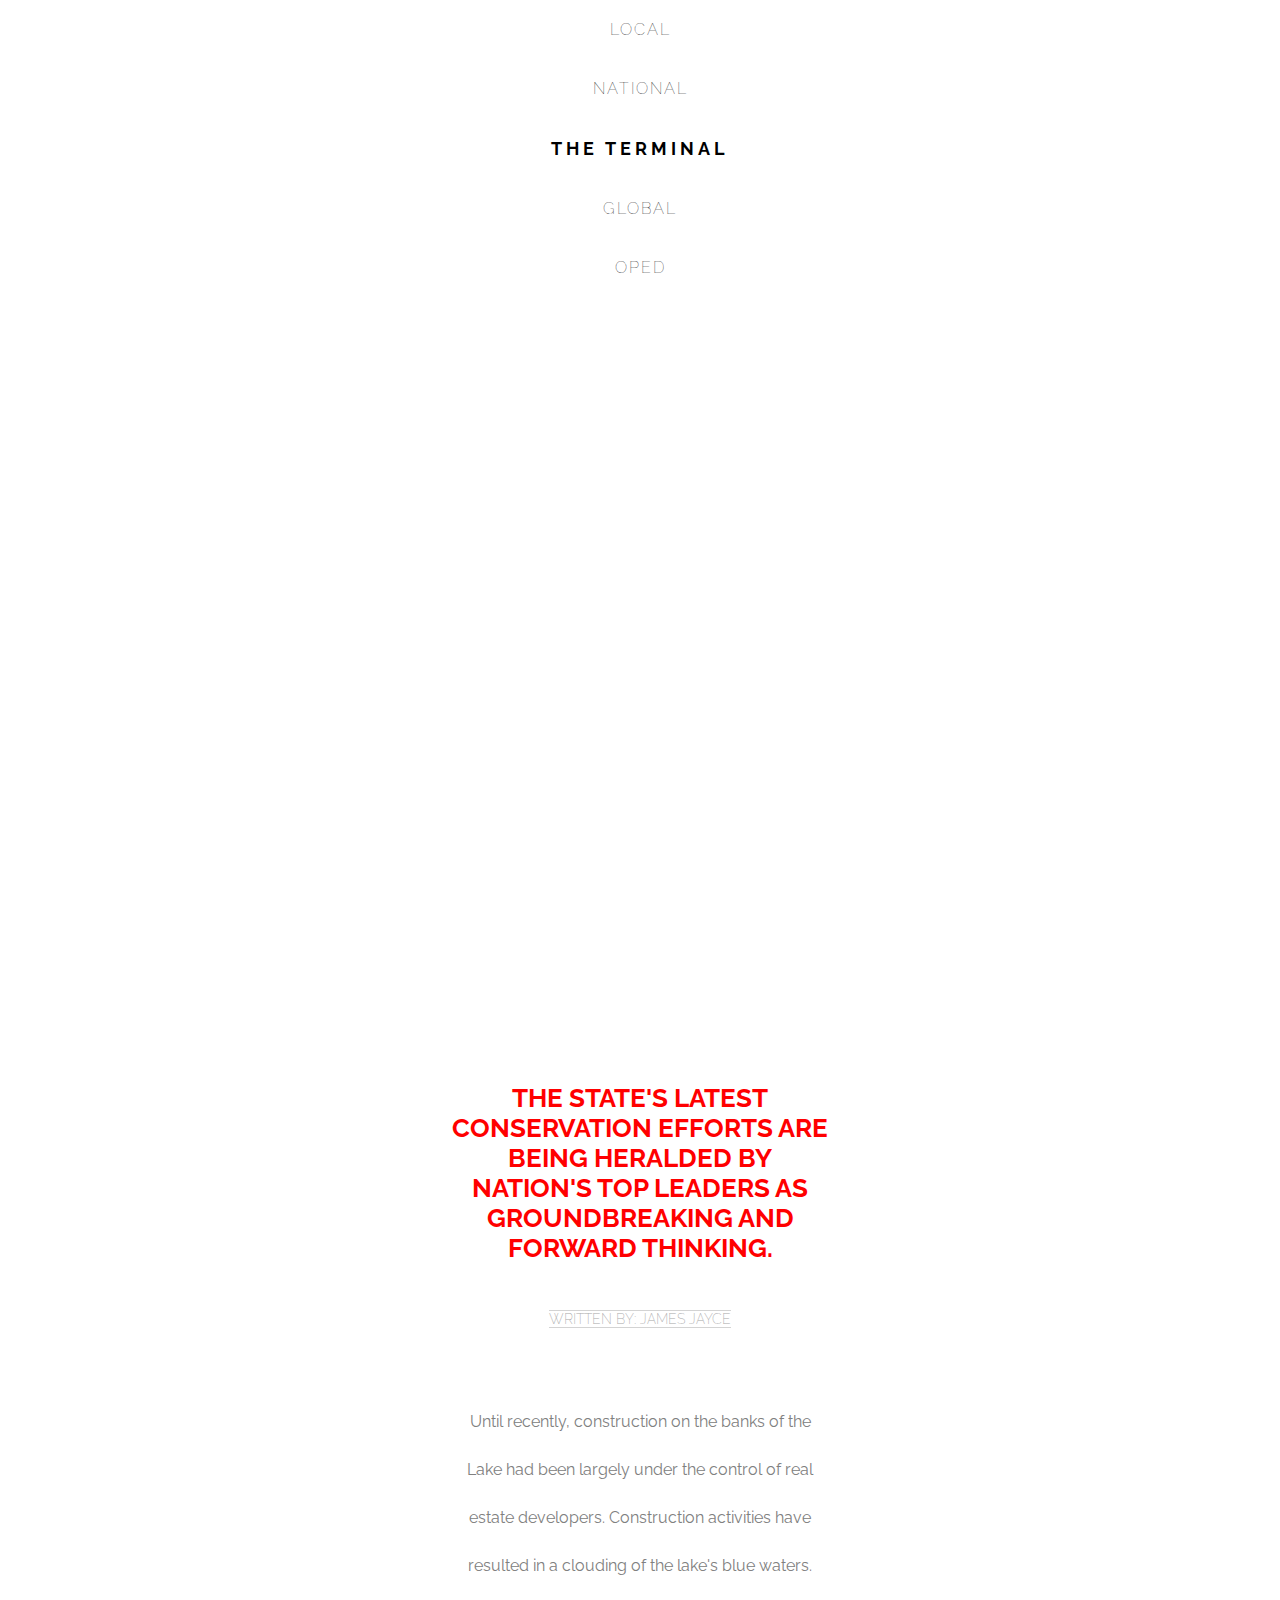
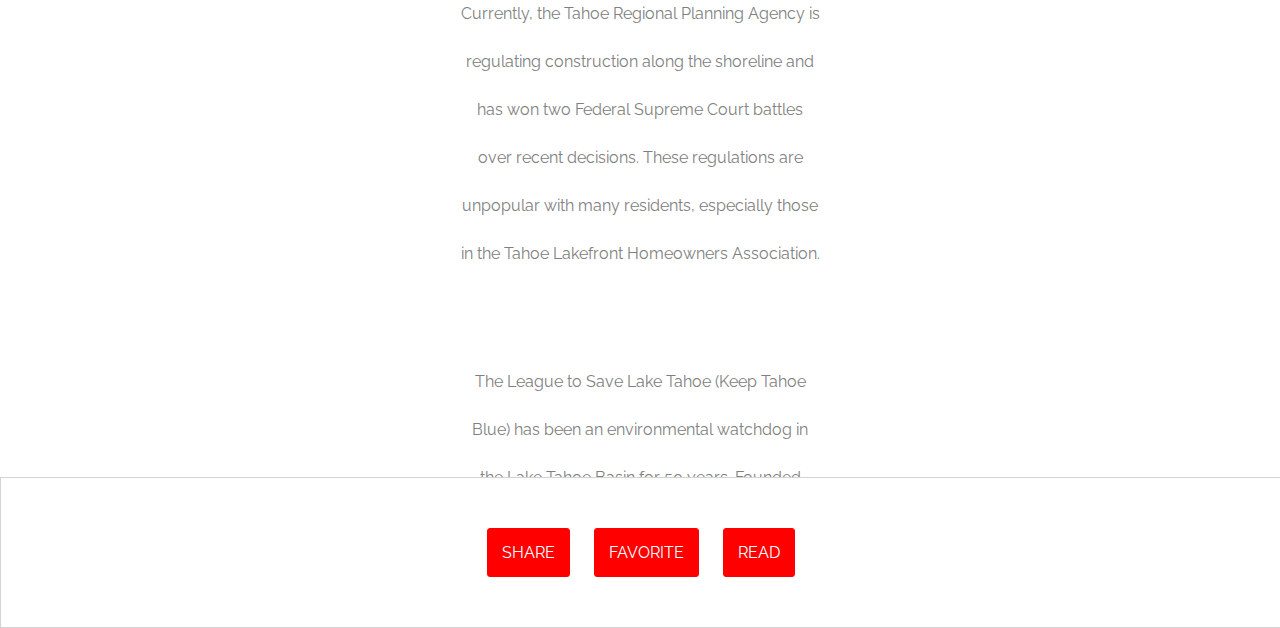
<file: css01/index.html>
<!DOCTYPE html>
<html>
<head>
  <title>The Terminal - Your Source for Fact-Based News</title>
  <link href="https://fonts.googleapis.com/css?family=Amatic+SC|Raleway:100,200,600,700" rel="stylesheet">
  <link rel="stylesheet" href="style.css">
</head>
<body>

  <nav class="navigation">
    <ul>
      <li>LOCAL</li>
      <li>NATIONAL</li>
      <li class="logo">THE TERMINAL</li>
      <li>GLOBAL</li>
      <li>OPED</li>
      <li class="donate">DONATE</li>
    </ul>
  </nav>

  <div id="banner">
    <div class="content">
      <h1>Conservation Efforts at Lake Tahoe Being Praised by Nation's Leaders</h1>
    </div>
  </div>

  <div id="main" class="content">
    <h3>THE STATE'S LATEST CONSERVATION EFFORTS ARE BEING HERALDED BY NATION'S TOP LEADERS AS GROUNDBREAKING AND FORWARD THINKING.</h3>
    <span class="byline">WRITTEN BY: JAMES JAYCE</span>
    <p>Until recently, construction on the banks of the Lake had been largely under the control of real estate developers. Construction activities have resulted in a clouding of the lake's blue waters. Currently, the Tahoe Regional Planning Agency is regulating construction along the shoreline and has won two Federal Supreme Court battles over recent decisions. These regulations are unpopular with many residents, especially those in the Tahoe Lakefront Homeowners Association.</p>

    <p>The League to Save Lake Tahoe (Keep Tahoe Blue) has been an environmental watchdog in the Lake Tahoe Basin for 50 years. Founded when a proposal to build a four-lane highway around the lake (with a bridge over the entrance to Emerald Bay) was proposed in 1957, the League has thwarted poorly designed development projects and environmentally unsound planning. The League embraces responsible and diversified use of the Lake's resources while protecting and restoring its natural attributes.</p>

    <div class="pull-quote">
      <h2>"THE LEAGUE EMBRACES RESPONSIBLE AND DIVERSIFIED USE OF THE LAKE'S RESOURCES WHILE PROTECTING AND RESTORING ITS NATURAL ATTRIBUTES"</h2>
    </div>

    <p>Since 1980, the Lake Tahoe Interagency Monitoring Program (LTIMP) has been measuring stream discharge and concentrations of nutrients and sediment in up to 10 tributary streams in the Lake Tahoe Basin, California-Nevada. The objectives of the LTIMP are to acquire and disseminate the water quality information necessary to support science-based environmental planning and decision making in the basin. The LTIMP is a cooperative program with support from 12 federal and state agencies with interests in the Tahoe Basin. This data set, together with more recently acquired data on urban runoff water quality, is being used by the Lahontan Regional Water Quality Control Board to develop a program (mandated by the Clean Water Act) to limit the flux of nutrients and fine sediment to the Lake.</p>

    <p>UC Davis remains a primary steward of the lake. The UC Davis Tahoe Environmental Research Center is dedicated to research, education and public outreach, and to providing objective scientific information for restoration and sustainable use of the Lake Tahoe Basin. Each year, it produces a well-publicized "State of the Lake" assessment report.</p>
  </div>

  <div class="share">
    <a href="#">SHARE</a>
    <a href="#">FAVORITE</a>
    <a href="#">READ</a>
  </div>

</body>
</html>
</file>
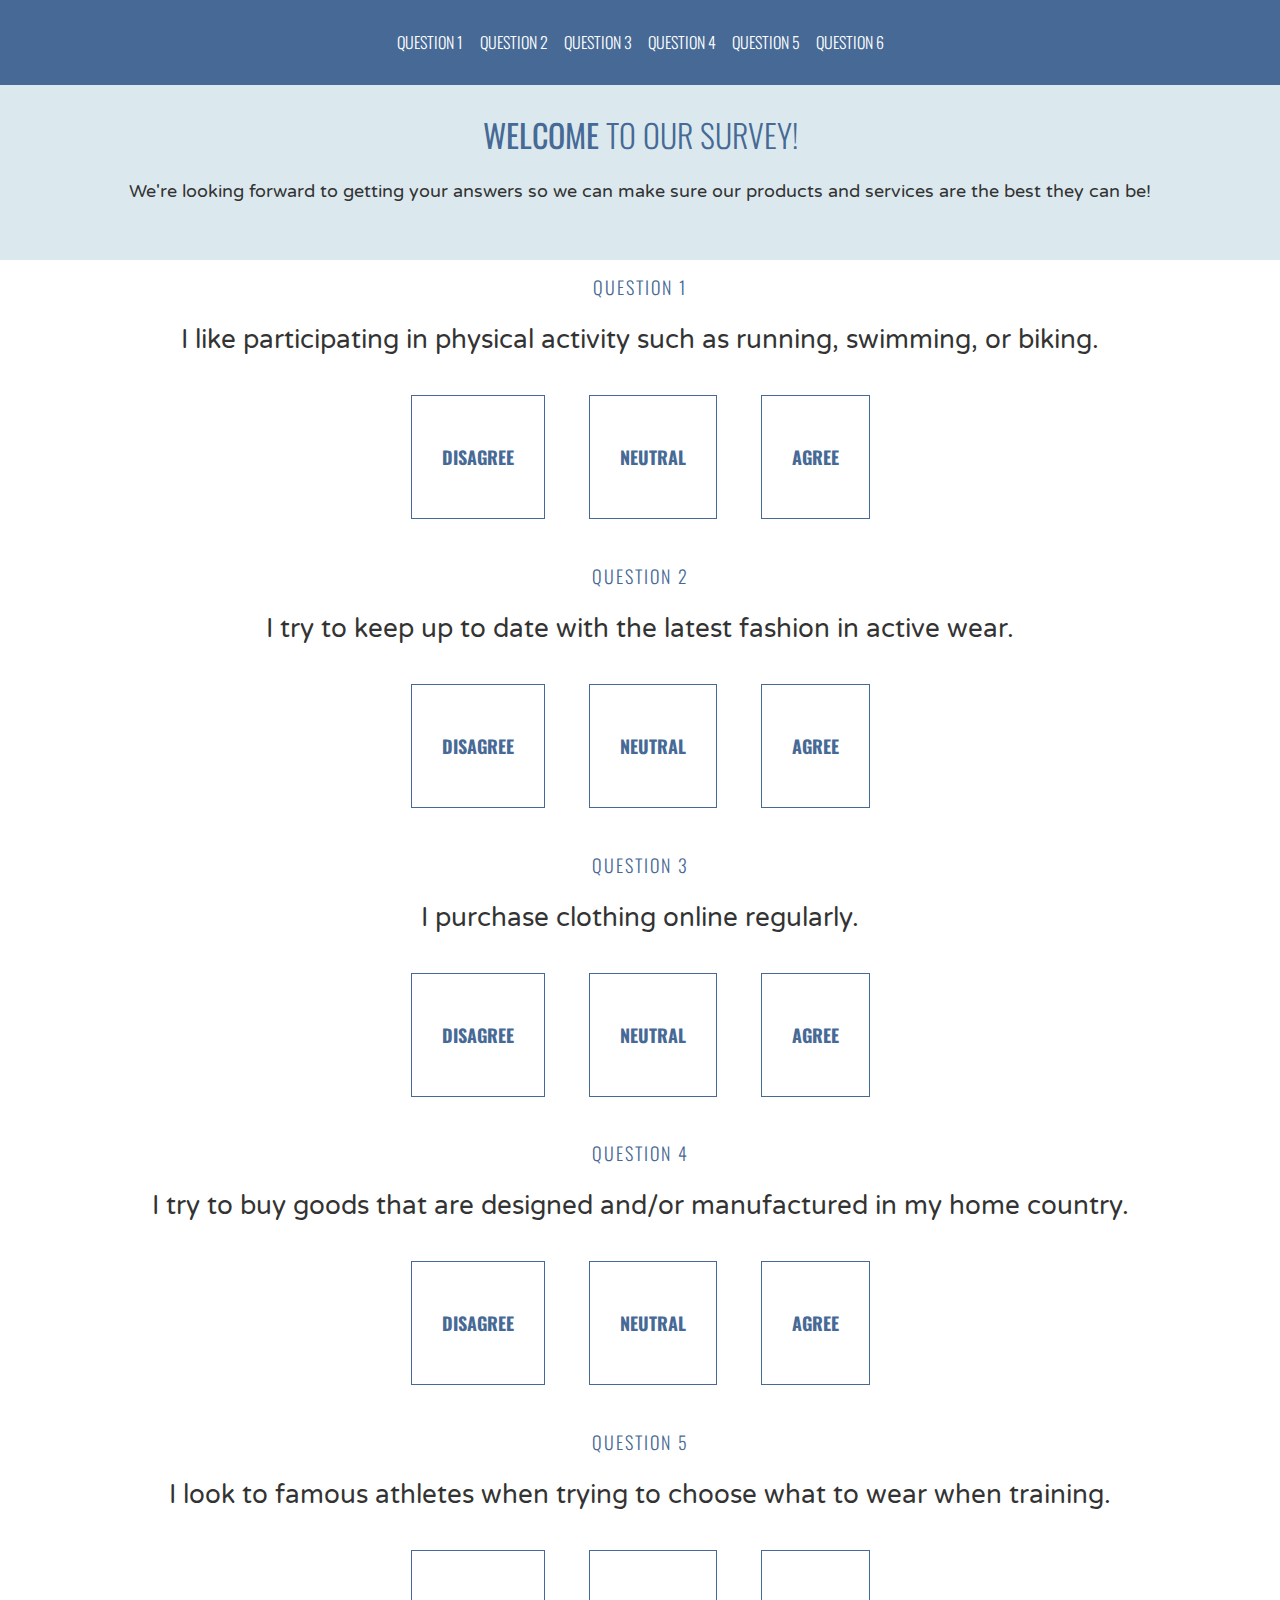
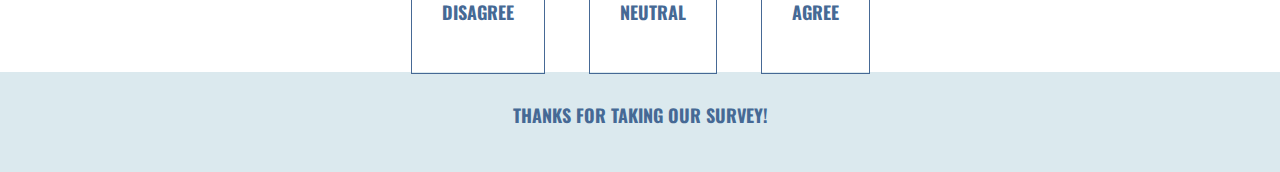
<file: css03/index.html>
<!DOCTYPE html>
<html>
<head>
  <title>Please Participate in Our Survey!</title>
  <link href="https://fonts.googleapis.com/css?family=Oswald:300,700|Varela+Round" rel="stylesheet">
  <link rel="stylesheet" href="style.css">
</head>
<body>

  <header>
    <ul>
      <li>Question 1</li>
      <li>Question 2</li>
      <li>Question 3</li>
      <li>Question 4</li>
      <li>Question 5</li>
      <li>Question 6</li>
    </ul>
  </header>
  
  <div class="welcome">
    <h1><strong>Welcome</strong> to our survey!</h1>
    <p>We're looking forward to getting your answers so we can make sure our products and services are the best they can be!</p>
  </div>

  <div class="question">
    <h4>Question 1</h4>
    <h2>I like participating in physical activity such as running, swimming, or biking.</h2>

    <div class="answer">
      <h3>Disagree</h3>
    </div>

    <div class="answer">
      <h3>Neutral</h3>
    </div>

    <div class="answer">
      <h3>Agree</h3>
    </div>
  </div>

  <div class="question">
    <h4>Question 2</h4>
    <h2>I try to keep up to date with the latest fashion in active wear.</h2>

    <div class="answer">
      <h3>Disagree</h3>
    </div>

    <div class="answer">
      <h3>Neutral</h3>
    </div>

    <div class="answer">
      <h3>Agree</h3>
    </div>
  </div>

  <div class="question">
    <h4>Question 3</h4>
    <h2>I purchase clothing online regularly.</h2>

    <div class="answer">
      <h3>Disagree</h3>
    </div>

    <div class="answer">
      <h3>Neutral</h3>
    </div>

    <div class="answer">
      <h3>Agree</h3>
    </div>
  </div>

  <div class="question">
    <h4>Question 4</h4>
    <h2>I try to buy goods that are designed and/or manufactured in my home country.</h2>

    <div class="answer">
      <h3>Disagree</h3>
    </div>

    <div class="answer">
      <h3>Neutral</h3>
    </div>

    <div class="answer">
      <h3>Agree</h3>
    </div>
  </div>

  <div class="question">
    <h4>Question 5</h4>
    <h2>I look to famous athletes when trying to choose what to wear when training.</h2>

    <div class="answer">
      <h3>Disagree</h3>
    </div>

    <div class="answer">
      <h3>Neutral</h3>
    </div>

    <div class="answer">
      <h3>Agree</h3>
    </div>
  </div>
  <footer>
    <h3>Thanks for taking our survey!</h3>
  </footer>

</body>
</html>
</file>
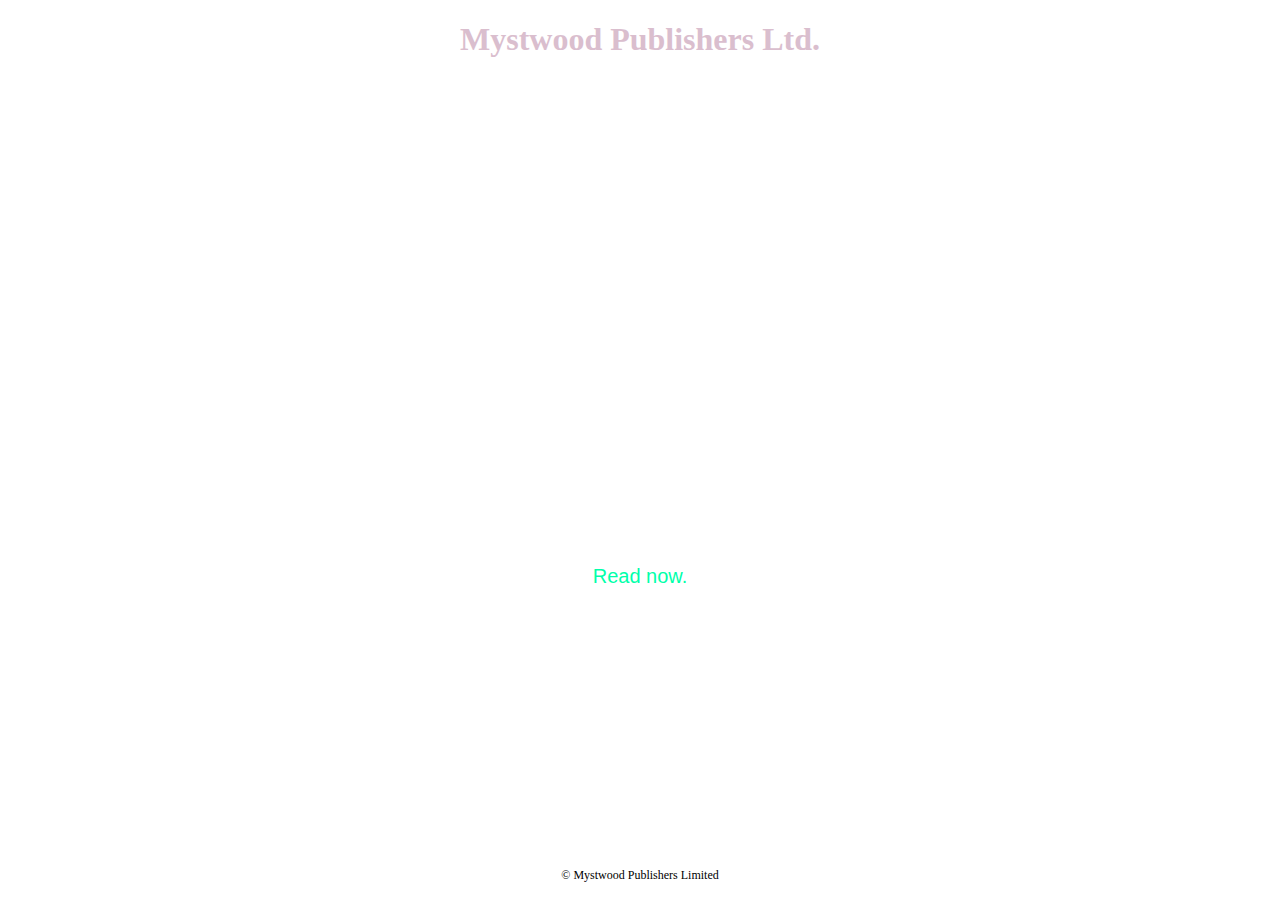
<file: firststep/index.html>
<!DOCTYPE html>
<html>
<head>
	<title>Sprout</title>
	<link rel="stylesheet" type="text/css" href="main.css"/>
</head>
<body>
	<h1>Mystwood Publishers Ltd.</h1>
	<div class="hero">
		<h2>Sprout.</h2>
		<p>A book by J. Daniel Bedford</p>
		<a href="#">Read now.</a>
	</div>
	<p id="footer">&copy; Mystwood Publishers Limited</p>
</body>
</html>
</file>
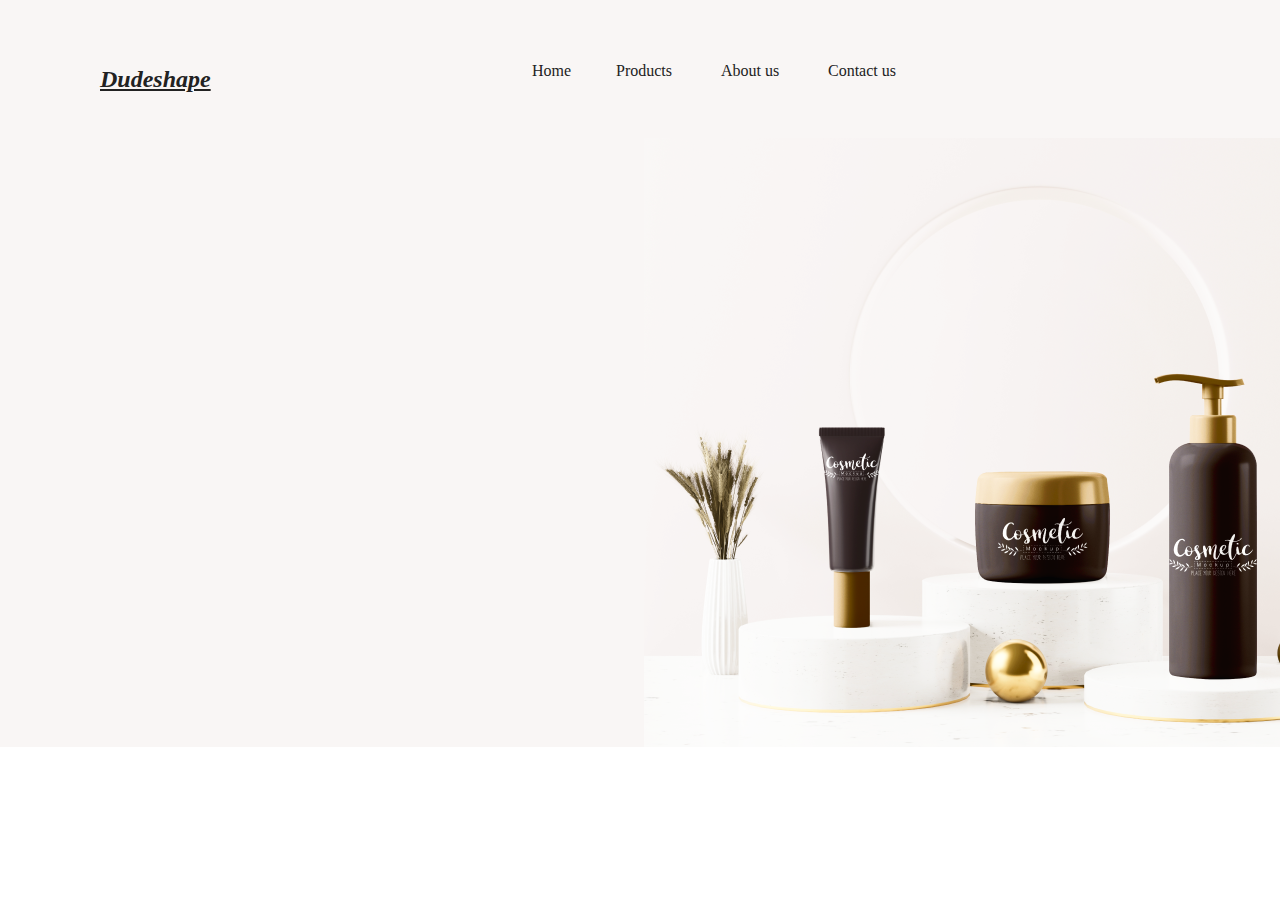
<file: site00/index.html>
<!DOCTYPE html>
<html>
  <head>
    <meta charset="UTF-8">
    <link rel="stylesheet" href="./style.css">
  </head>
  <body>
    <header>
      <p class = "head">Dudeshape</p>
      <img src = "./Dudeshape/PSDNukJan_(12) 1.png" id = "kek">
      <shapka>
        <p id="Home">Home</p>
        <p id="Products">Products</p>
        <p id="Aboutus">About us</p>
        <p id="Contactus">Contact us</p>
      </shapka>
    </header>
    
  </body>
</html>
</file>
<file: css01/style.css>
body {
    background-color: white;
    font-family: 'Raleway', sans-serif;
    margin: 0;
    padding: 0;
  }
  
  .navigation ul {
    margin: 0;
    padding: 0;
    text-align: center;
  }
  
  .navigation li {
    font-weight: 100;
    letter-spacing: 2px;
    padding: 20px;
  }
  
  .navigation  li.logo {
    color: black;
    font-size: 18px;
    font-weight: 700;
    letter-spacing: 4px;
  }
  
  #banner {
    background-image: url("https://content.codecademy.com/courses/web-101/unit-6/htmlcss1-img_tahoe.jpeg");
    background-size: cover;
    background-position: bottom center;
    height: 700px;
    width: 100%;
  }
  
  #banner .content h1 {
    border: 3px solid white;
    position: relative;
    top: 50px;
    width: 400px;
    margin: 0 auto;
  }
  
  #main {
    margin: 0 auto;
    padding: 40px;
    text-align: center;
    width: 400px;
    height: 1000px;
    overflow: scroll;
  }
  
  h1 {
    color: white;
    font-size: 42px;
    font-weight: 600;
    text-align: center;
  }
  
  h2 {
    border: 1px dotted red;
    color: red;
    font-size: 14px;
    line-height: 48px;
    padding: 20px 30px;
    margin: 30px 20px;
    text-align: center;
  }
  
  h3 {
    color: red;
    font-size: 26px;
    font-weight: 700;
    padding: 20px 10px;
  }
  
  p {
    color: grey;
    font-size: 16px;
    line-height: 48px;
    margin-top: 60px;
    padding: 10px 20px;
  }
  
  .pull-quote {
    margin: 0 auto;
    width: 400px;
  }
  
  .byline {
    border-bottom: 1px solid LightGrey;
    border-top: 1px solid LightGrey;
    color: DarkGrey;
    font-size: 14px;
    font-weight: 200;
  }
  
  .share {
    border: 1px solid LightGrey;
    padding: 40px 0px;
    position: relative;
    text-align: center;
    width: 100%;
  }
  
  .share a {
    background: red;
    border: 1px solid red;
    border-radius: 3px;
    color: white;
    display: inline-block;
    margin: 10px;
    padding: 14px;
    text-decoration: none;
  }
  
  .share a:hover {
    background: white;
    border: 1px solid red;
    color: red;
  }
  
  .donate{
    visibility: hidden;
    display:  none;
  }
</file>
<file: css03/style.css>
body {
    background-color: #FFF;
    margin: 0 auto;
  }
  
  header {
    background-color: #466995;
    border-bottom: 1px solid #466995;
    position: fixed;
    width: 100%;
    z-index: 10;
  }
  
  ul {
    margin: 30px auto;
    padding: 0 20px;
    text-align: center;
  }
  
  li {
    color: #FFF;
    font-family: 'Oswald', sans-serif;
    font-size: 16px;
    font-weight: 300;
    text-transform: uppercase;
    display: inline-block;
    width: 80px;  
  }
  
  li:hover {
    color: #DBE9EE;
  }
  
  h1 {
    color: #466995;
    font-family: 'Oswald', sans-serif;
    font-size: 32px;
    font-weight: 300;
    text-transform: uppercase;
  }
  
  h2 {
    color: #333;
    font-family: 'Varela Round', sans-serif;
    font-size: 26px;
    font-weight: 100;
    margin: 0 auto 20px auto;
  }
  
  h3 {
    color: #466995;
    font-family: 'Oswald', sans-serif;
    font-size: 18px;
    text-align: center;
    font-weight: 700;
    text-transform: uppercase;
    padding: 30px;
  }
  
  h4 {
    color: #466995;
    font-family: 'Oswald', sans-serif;
    font-size: 18px;
    font-weight: 300;
    letter-spacing: 2px;
    text-align: center;
    text-transform: uppercase
  }
  
  p {
    color: #333;
    font-family: 'Varela Round', sans-serif;
    font-size: 18px;
  }
  
  footer {
    background-color: #DBE9EE;
    text-align: center;
    height: 100px;
  }
  
  .welcome {
    background-color: #DBE9EE;
    box-sizing: border-box;
    padding: 40px;
    text-align: center;
    width: 100%;
    position: relative;
    top: 50px;
  }
  
  .question {
    text-align: center;
    position: relative;
    top: 40px;
    clear: left;
  }
  
  .answer {
    border: 1px solid #466995;
    margin: 20px;
    display: inline-block;
  }
  
  .answer:hover {
    background: #C0D6DF;
    color: #FFF;
  }
</file>
<file: firststep/main.css>
body {
	height: 100%;
	margin: 0;
	text-align: center;
	width: 100%;
}

h1 {
	font-size: 32px;
  font-family: Palatino, 'Palatino Linotype', serif;
  color: rgb(218,190,206);
}

h2 {
	font-size: 56px;
}
#footer{
  font-size:0.75rem;
}

.hero {
	padding: 250px 0;
	margin: 30px;
  font-family: 'Trebuchet MS', Helvetica, sans-serif;
  color:#ffffff;
  background-image:url("https://content.codecademy.com/projects/make-a-website/lesson-2/bg.jpg");
  background-size: cover;
}


p {
  font-size: 2rem;
}

.hero a {
	color: #00FFAA;
	font-size: 1.25em;
	text-decoration: none;
}
</file>
<file: site00/style.css>
header {
  position: absolute; 
  width: 1440px;
  height: 747px;
  left: 0px;
  top: 0px;
  background: #F9F6F5;
}
.head {
position: absolute;
width: 128px;
height: 30px;
left: 100px;
top: 40px;
font-family: Red Hat Display;
font-size: 24px;
font-style: italic;
font-weight: 700;
line-height: 30px;
letter-spacing: 0em;
text-align: left;


font-family: Red Hat Display;
font-style: italic;
font-weight: bold;
font-size: 24px;
line-height: 30px;
/* identical to box height, or 125% */

text-decoration-line: underline;

color: #222222
}

#kek{
  position: absolute;
  width: 796px;
  height: 609px;
  left: 644px;
  top: 138px;
}

#Home{
  position: absolute;
  width: 44px;
  height: 20px;
  left: 532px;
  top: 45px;
  
  font-family: Red Hat Display;
  font-style: normal;
  font-weight: normal;
  font-size: 16px;
  line-height: 20px;
  
  /* identical to box height, or 125% */
  
  
  color: #222222;
}
#Products{
  position: absolute;
  width: 65px;
  height: 20px;
  left: 616px;
  top: 45px;
  
  font-family: Red Hat Display;
  font-style: normal;
  font-weight: normal;
  font-size: 16px;
  line-height: 20px;
  /* identical to box height, or 125% */
  
  
  color: #222222;
}
#Aboutus{
  position: absolute;
  width: 67px;
  height: 20px;
  left: 721px;
  top: 45px;
  
  font-family: Red Hat Display;
  font-style: normal;
  font-weight: normal;
  font-size: 16px;
  line-height: 20px;
  /* identical to box height, or 125% */
  
  
  color: #222222;
}
#Contactus{
  position: absolute;
  width: 80px;
  height: 20px;
  left: 828px;
  top: 45px;
  
  font-family: Red Hat Display;
  font-style: normal;
  font-weight: normal;
  font-size: 16px;
  line-height: 20px;
  /* identical to box height, or 125% */
  
  
  color: #222222;
}
</file>
